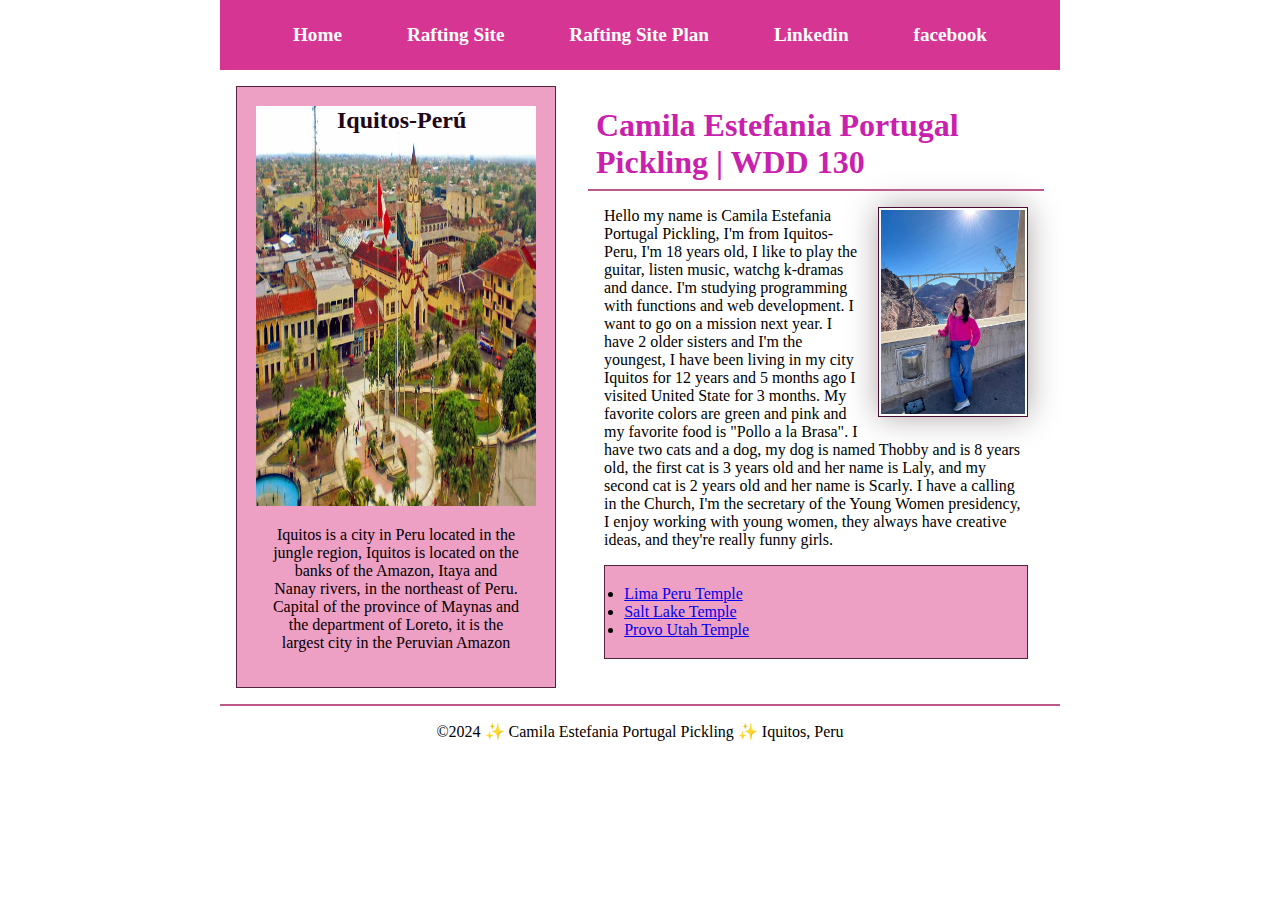
<file: index.html>
<!DOCTYPE html> 
<html lang="en-US">
    <head>
        <link rel="stylesheet" href="styles/styles.css">
        <meta charset="utf-8">
        <meta name="viewport" content="width=device-width,initial-scale=1.0">
        <title>Camila Estefania Portugal Pickling | WDD 130</title>
        <meta name="description" content="Camila Portugal BYU Idaho | WDD130 Course Home Page">
        <meta name="author" content="Camila Estefania Portugal Pickling ">
    </head>
    <body>
        <header>
            <nav>
                <a href="#">Home</a>
                <a href="wwr/">Rafting Site</a>
                <a href="wwr/site-plan-rafting.html">Rafting Site Plan</a>
                <a href="https://linkedin.com">Linkedin</a>
                <a href="https://facebook.com">facebook</a>
            </nav>
        </header>
        <div class="grid">
            <main>
                <h1>Camila Estefania Portugal Pickling | WDD 130</h1>
                <img src="images/profile.jpeg" alt="A girl wearing a pink blouse, blue pants, and a brown bag, with dark hair, is in a landscape resembling a desert with a bridge" width="200">
                <p>Hello my name is Camila Estefania Portugal Pickling, I'm from Iquitos-Peru, I'm 18 years old, I like to play 
                    the guitar, listen music, watchg k-dramas and dance. I'm studying programming with functions and web 
                    development. I want to go on a mission next year. I have 2 older sisters and I'm the youngest, I have been 
                    living in my city Iquitos for 12 years and 5 months ago I visited United State for 3 months. My favorite colors 
                    are green and pink and my favorite food is "Pollo a la Brasa". I have two cats and a dog, my dog is named Thobby 
                    and is 8 years old, the first cat is 3 years old and her name is Laly, and my second cat is 2 years old and her 
                    name is Scarly. I have a calling in the Church, I'm the secretary of the Young Women presidency, I enjoy 
                    working with young women, they always have creative ideas, and they're really funny girls.
                </p>
                <ul class="box">
                    <li><a href="https://www.churchofjesuschrist.org/temples/details/lima-peru-temple" target="_blank">Lima Peru Temple</a></li>
                    <li><a href="https://www.churchofjesuschrist.org/temples/details/salt-lake-temple" target="_blank">Salt Lake Temple</a></li>
                    <li><a href="https://www.churchofjesuschrist.org/temples/details/provo-utah-temple" target="_blank">Provo Utah Temple</a></li>
                </ul>
            </main>
            <aside class="box">
                <h2>Iquitos-Perú</h2>
                <img src="images/ciudad-de-iquitos.jpg" alt="Iquitos landscape">
                <p>Iquitos is a city in Peru located in the jungle region, Iquitos is located on the banks of the Amazon, Itaya and Nanay rivers, in the northeast of Peru. Capital of the province of Maynas and the department of Loreto, it is the largest city in the Peruvian Amazon</p>
            </aside>
        </div>
        <footer>
            <p>©2024 ✨ Camila Estefania Portugal Pickling ✨ Iquitos, Peru</p>
        </footer>
    </body>
    <!--12-05-2024 -->

</html>
</file>
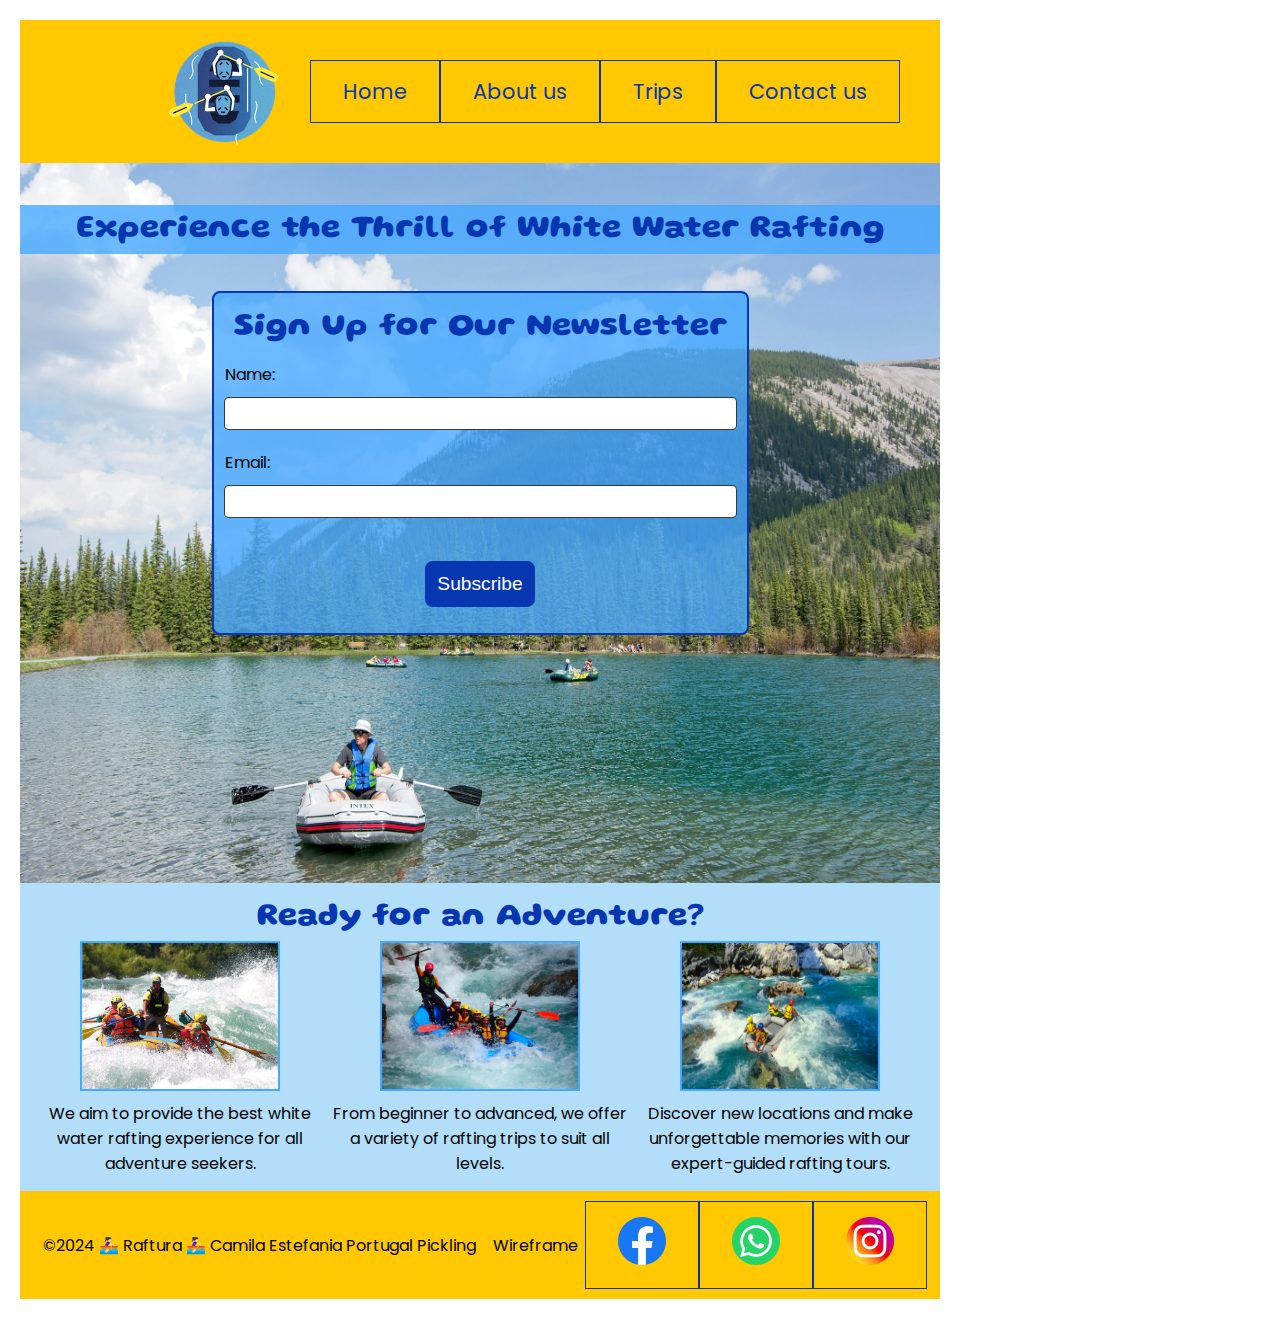
<file: wwr/index.html>
<!DOCTYPE html>
<html lang="en-US">
    <head>
        <link rel="stylesheet" href="styles/rafting.css">
        <meta charset="utf-8">
        <meta name="viewport" content="width=device-width,initial-scale=1.0">
        <title>Home Page | Raftura Home Page</title>
        <meta name="description" content="Explore thrilling rafting adventures with Raftura. From tranquil rivers to challenging rapids, our expert guides ensure a memorable experience in breathtaking natural settings. Join us for your next adrenaline-filled adventure!">
        <meta name="author" content="Camila Portugal Pickling">
    </head>
    <body>
        <header>
            <img src="images/logo.png" alt="Rafting Site Logo">
            <nav>
                <a href="index.html">Home</a>
                <a href="about.html">About us </a>
                <a href="trips.html">Trips </a>
                <a href="contact.html">Contact us </a>
            </nav>
        </header>

        <main>
            <div class="home-page">
                <h1 id="h1-heading">Experience the Thrill of White Water Rafting</h1>
                <img src="images/rafting1.jpg" alt="people rafting on a river">

                <section class="sign-up">
                    <h2>Sign Up for Our Newsletter</h2>
                    <form action="trips.html" method="get">
                        <label for="name">Name:</label>
                        <input type="text" id="name" name="name">

                        <label for="email">Email:</label>
                        <input type="email" id="email" name="email">

                        <button type="submit">Subscribe</button>
                    </form>
                </section>
            </div>

            <section class="content-grid">
                <h2>Ready for an Adventure?</h2>
                <div class="content-item">
                    <img src="images/home1.jpg" alt="people rafting">
                    <p>We aim to provide the best white water rafting experience for all adventure seekers.</p>
                </div>

                <div class="content-item">
                    <img src="images/home2.jpg" alt="people rafting">
                    <p>From beginner to advanced, we offer a variety of rafting trips to suit all levels.</p>
                </div>

                <div class="content-item">
                    <img src="images/home.jpg" alt="people rafting">
                    <p>Discover new locations and make unforgettable memories with our expert-guided rafting tours.</p>
                </div>
            </section>
        </main>

        <footer>
            <p>©2024 🚣🏻‍♀️ Raftura 🚣🏻‍♀️ Camila Estefania Portugal Pickling</p>
            <a href="https://app.moqups.com/n4K7yPxG0sNCEzrkI3CL5785EcqZFpj7/view/page/aa98fb5be">Wireframe</a>
            <nav class="sociallinks">
                <a href="https://facebook.com">
                    <img src="images/facebook.png" alt="Facebook Logo">
                </a>
                <a href="https://WhatsApp.com">
                    <img src="images/whatsapp.png" alt="WhatsApp Logo">
                </a>
                <a href="https://instagram.com">
                    <img src="images/instagram.png" alt="Instagram Logo">
                </a>
            </nav>
        </footer>
    </body>
</html>
</file>
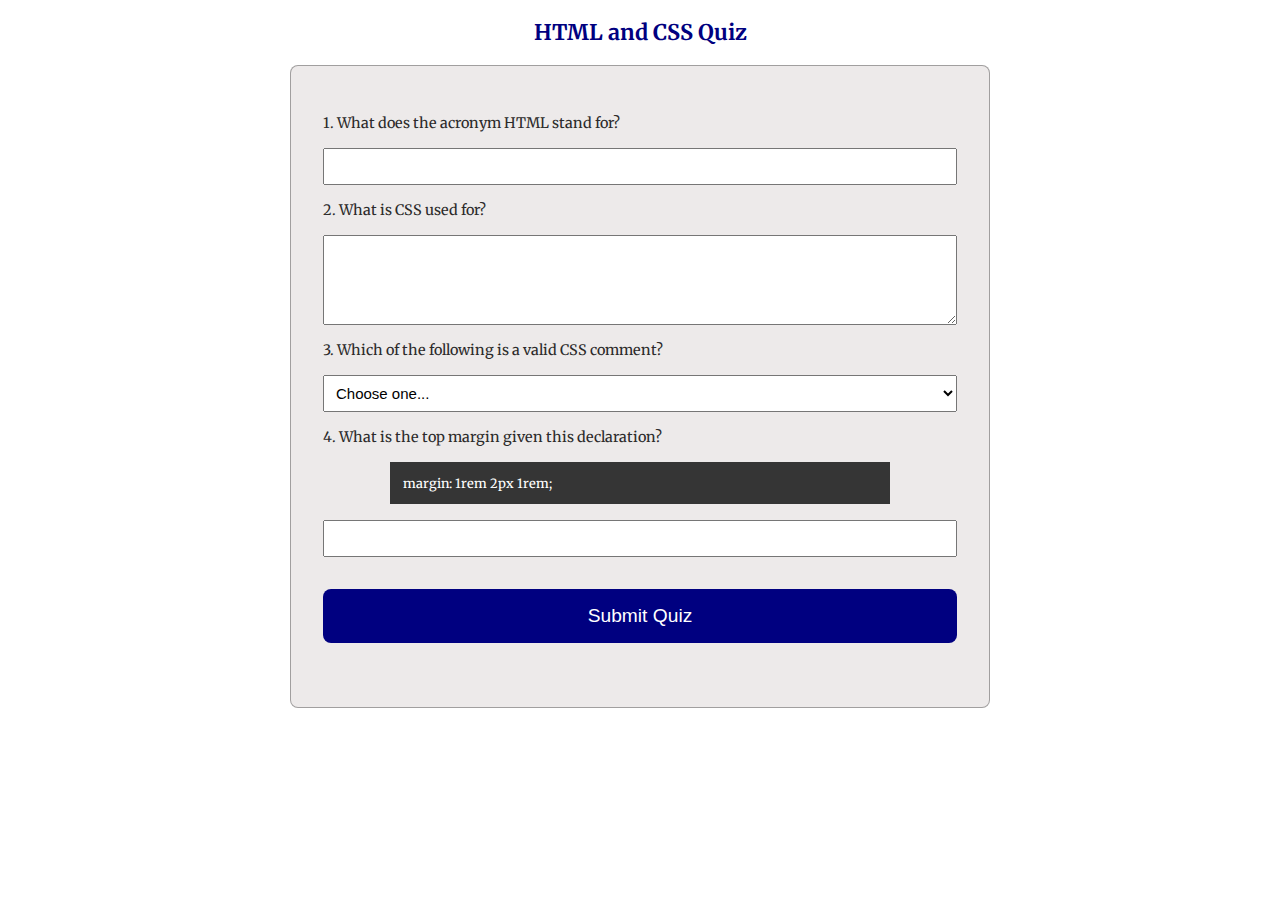
<file: quiz.html>
<!DOCTYPE html>
<html lang="en-US">
    <head>
        <link rel="stylesheet" href="styles/quiz.css">
        <meta charset="utf-8">
        <meta name="viewport" content="width=device-width,initial-scale=1.0">
        <title>Camila Estefania Portugal Pickling | WDD 130 - Quiz</title>
        <meta name="description" content="Camila Portugal BYU Idaho | WDD130 Quiz - Test your HTML and CSS knowledge.">
        <meta name="author" content="Camila Estefania Portugal Pickling ">
    </head>
    <body>
        <h1>HTML and CSS Quiz</h1>
        <form>
            <label for="q1">1.  What does the acronym HTML stand for?</label>
            <input type="text" id="q1" name="q1">
            
            <label for="q2">2. What is CSS used for?</label>
            <textarea id="q2" name="q2" rows="4"></textarea>

            <label for="q3">3. Which of the following is a valid CSS comment?</label>
            <select id="q3" name="q3">
                <option value="" selected disabled>Choose one...</option>
                <option value="//This is a comment//">//This is a comment//</option>
                <option value="/* This is a comment */">/* This is a comment */</option>
                <option value="#This is a comment#">#This is a comment#</option>
            </select>

            <label for="q4">4. What is the top margin given this declaration?</label>
            <p>margin: 1rem 2px 1rem; </p>
            <input type="number" id="q4" name="q4">

            <button type="submit">Submit Quiz</button>
        </form>
        
    </body>
</html>
</file>
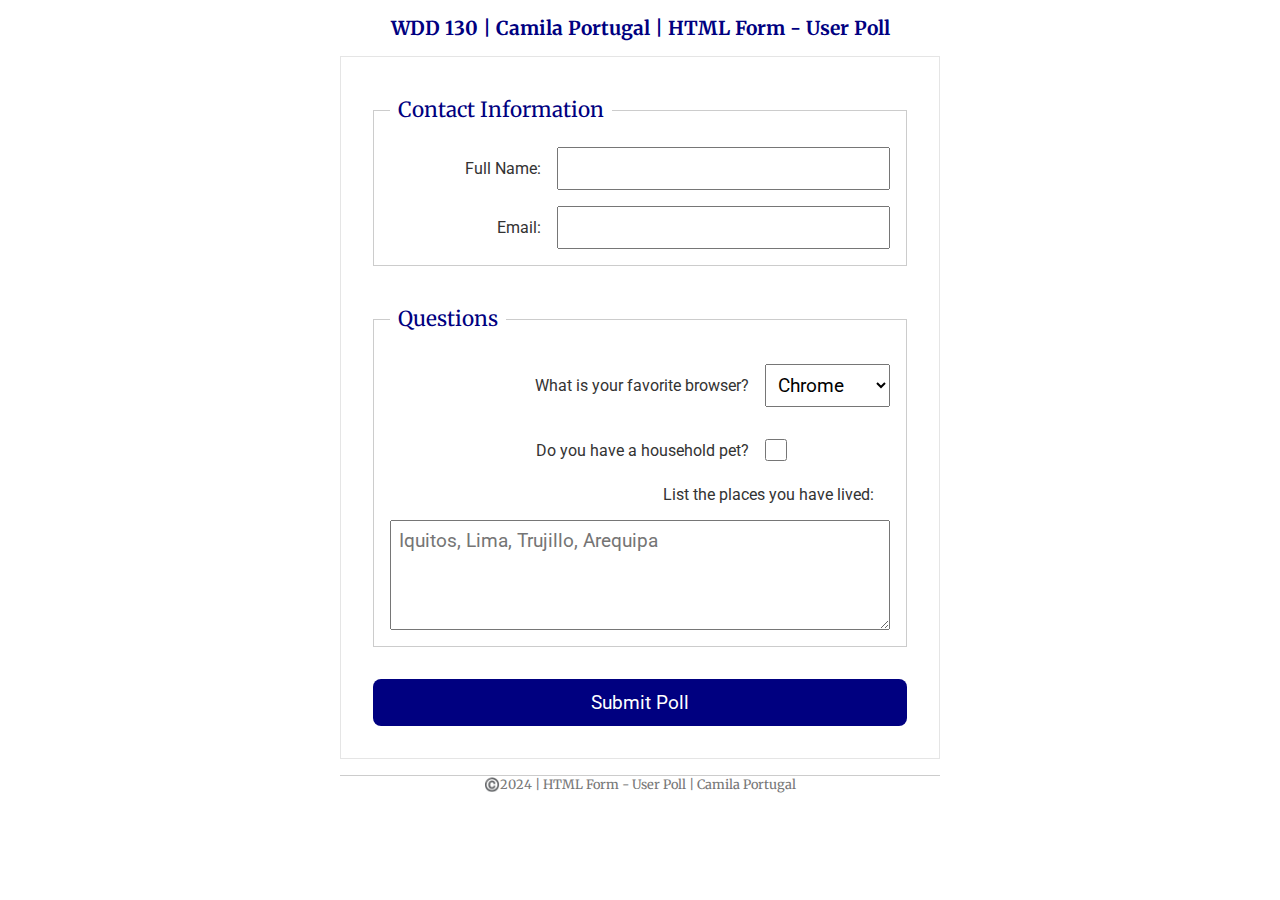
<file: week05/poll-form.html>
<!DOCTYPE html>
<html lang="en-US">
    <head>
        <link rel="stylesheet" href="styles/poll-form.css">
        <meta charset="utf-8">
        <meta name="viewport" content="width=device-width, initial-scale=1">
        <title>WDD 130 | HTML Form - User Poll</title>
    </head>
    <body>
        <header>
            <h1>WDD 130 | Camila Portugal | HTML Form - User Poll</h1>
        </header>
        <main>
            <form>
                <fieldset>
                    <legend>Contact Information</legend> 
                    <div class="form-item column2">
                        <label for="fullname">Full Name: </label>
                        <input type="text" id="fullname" name="fullname">
                    </div>
                    <div class="form-item column2">
                        <label for="useremail">Email: </label>
                        <input type="email" id="useremail" name="useremail">
                    </div>
                </fieldset>
                <fieldset>
                    <legend>Questions</legend>
                    <div class="form-item column1">
                        <label for="browser">What is your favorite browser?</label>
                        <select id="browser" name="browser">
                            <option value="chrome">Chrome</option>
                            <option value="firefox">Firefox</option>
                            <option value="Edge">Edge</option>
                            <option value="other">Other</option>
                        </select>
                    </div>
                    <div class="form-item column1">
                        <label for="pet">Do you have a household pet?</label>
                        <input type="checkbox" id="pet" name="pet">
                    </div>
                    <label for="feedback">List the places you have lived:</label>
                    <textarea id="feedback" name="feedback" rows="4" placeholder="Iquitos, Lima, Trujillo, Arequipa"></textarea>
                    
                </fieldset>
                <button type="submit">Submit Poll</button>
            </form>
        </main>
        <footer>
            <p>©️2024 | HTML Form - User Poll | Camila Portugal</p>
        </footer>
    </body>
</html>
</file>
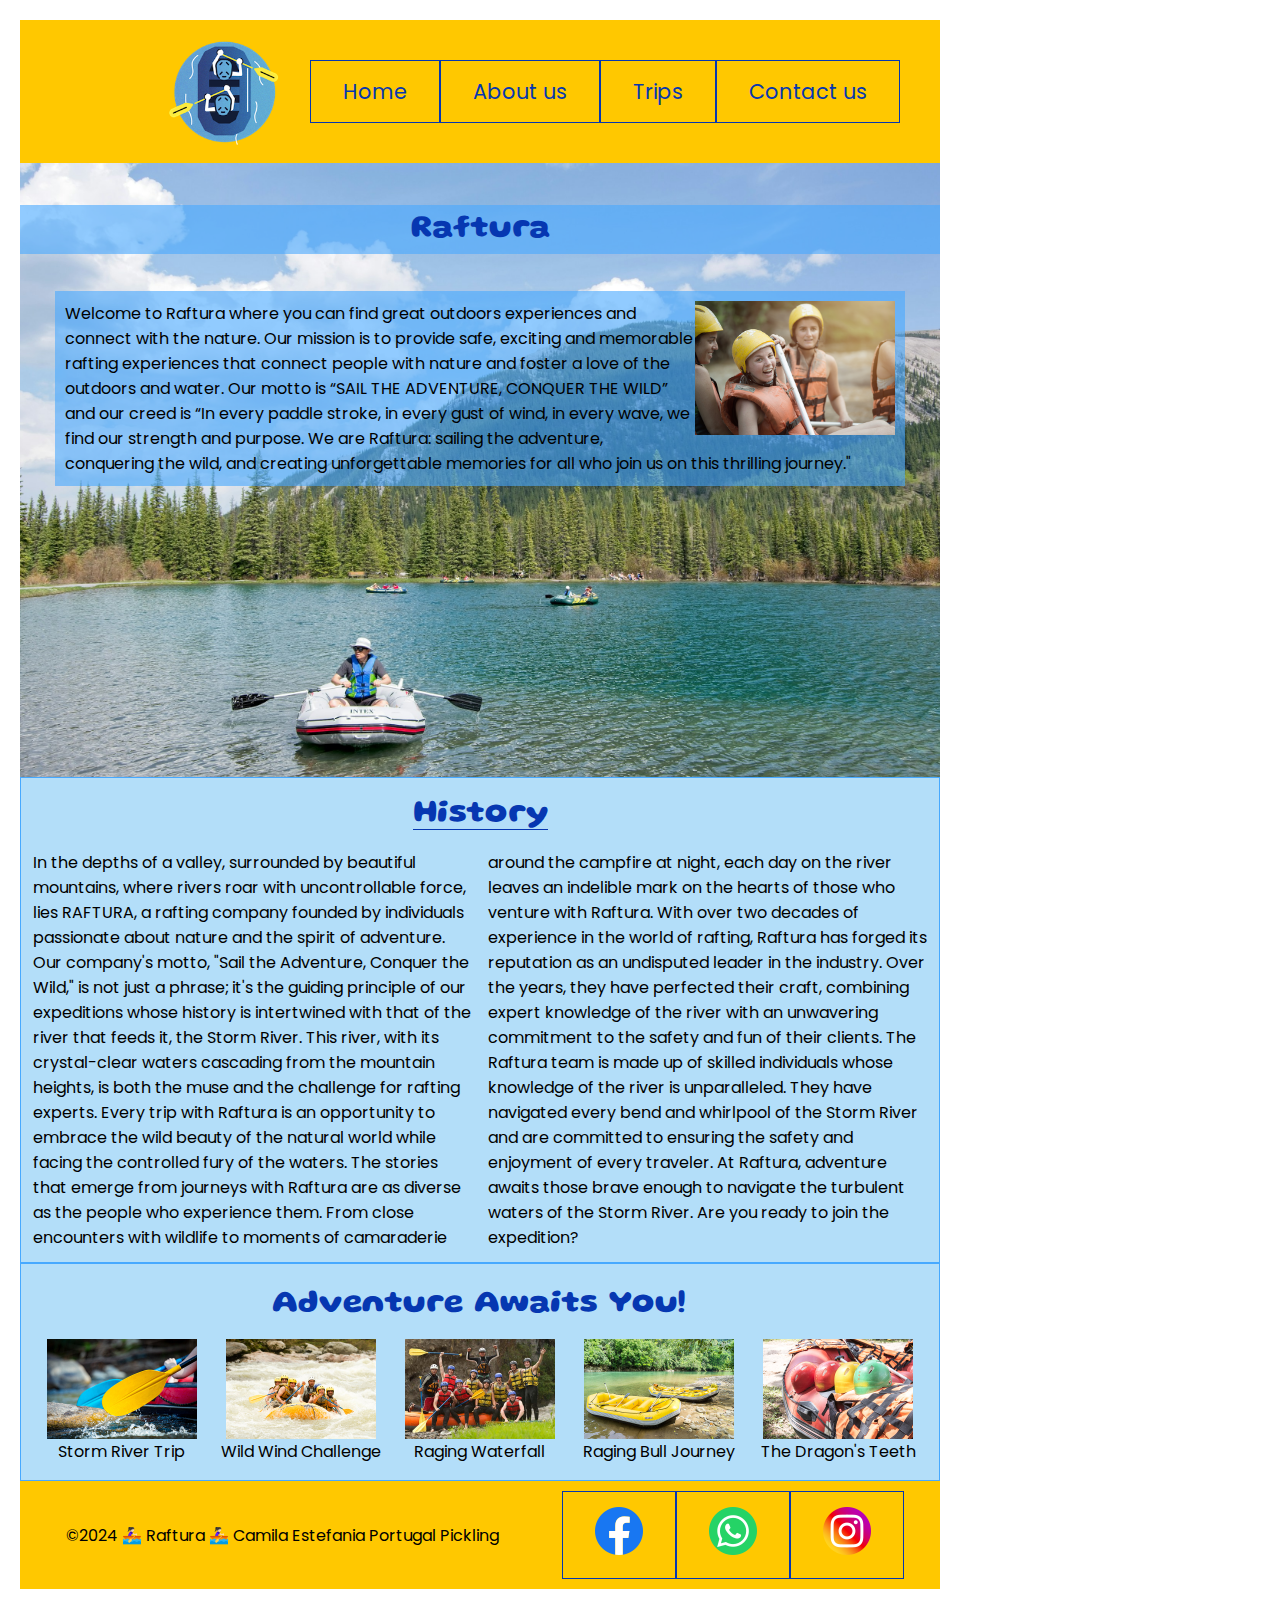
<file: wwr/about.html>
<!DOCTYPE html>
<html lang="en-US">
    <head>
        <link rel="stylesheet" href="styles/rafting.css">
        <meta charset="utf-8">
        <meta name="viewport" content="width=device-width,initial-scale=1.0">
        <title>Rafting Site | Raftura About Us</title>
        <meta name="description" content="Explore the exhilarating world of rafting with Raftura! Immerse yourself in safe, thrilling, and unforgettable adventures amidst nature's splendor. Join us as we navigate the untamed waters, forging unforgettable memories and connecting with the wild beauty of our planet.">
        <meta name="author" content="Camila Portugal Pickling">
    </head>
    <body>
        <header>
            <img src="images/logo.png" alt="Rafting Site Logo">
            <nav>
                <a href="index.html">Home</a>
                <a href="about.html">About us </a>
                <a href="trips.html">Trips </a>
                <a href="contact.html">Contact us </a>
            </nav>
        </header>
        <main>
            <div class="hero">
                <img src="images/rafting1.jpg" alt="People rafting on a river">
                <h1>Raftura</h1>
                <div>
                    <img src="images/rafting.png" alt="Girls smilling rafting">
                    <p>
                        Welcome to Raftura where you can find great outdoors experiences and connect with the nature. 
                        Our mission is to provide safe, exciting and memorable rafting experiences that connect people with nature 
                        and foster a love of the outdoors and water. Our motto is “SAIL THE ADVENTURE, CONQUER THE WILD” and our 
                        creed is “In every paddle stroke, in every gust of wind, in every wave, we find our strength and purpose. 
                        We are Raftura: sailing the adventure, conquering the wild, and creating unforgettable memories for all 
                        who join us on this thrilling journey."
                    </p>
                </div>
            </div>
            <section class="history-section">
                <h2>History</h2>
                <p>In the depths of a valley, surrounded by beautiful mountains, where rivers roar with uncontrollable force, 
                    lies RAFTURA, a rafting company founded by individuals passionate about nature and the spirit of adventure. 
                    Our company's motto, "Sail the Adventure, Conquer the Wild," is not just a phrase; it's the guiding principle of 
                    our expeditions whose history is intertwined with that of the river that feeds it, the Storm River. This river, 
                    with its crystal-clear waters cascading from the mountain heights, is both the muse and the challenge for rafting 
                    experts. Every trip with Raftura is an opportunity to embrace the wild beauty of the natural world while facing 
                    the controlled fury of the waters.
                    The stories that emerge from journeys with Raftura are as diverse as the people who experience them. From close 
                    encounters with wildlife to moments of camaraderie around the campfire at night, each day on the river leaves an 
                    indelible mark on the hearts of those who venture with Raftura. With over two decades of experience in the world 
                    of rafting, Raftura has forged its reputation as an undisputed leader in the industry. Over the years, they have 
                    perfected their craft, combining expert knowledge of the river with an unwavering commitment to the safety and 
                    fun of their clients.
                    The Raftura team is made up of skilled individuals whose knowledge of the river is unparalleled. They have 
                    navigated every bend and whirlpool of the Storm River and are committed to ensuring the safety and enjoyment of 
                    every traveler. At Raftura, adventure awaits those brave enough to navigate the turbulent waters of the Storm River. 
                    Are you ready to join the expedition?
                </p>
            </section>
            <section class="adventures-section">
                <h2>Adventure Awaits You!</h2>
                <figure>
                    <img src="images/image1.jpg" alt="Rafting Paddles">
                    <figcaption>Storm River Trip</figcaption>
                </figure> 
                <figure> 
                    <img src="images/image2.jpg" alt="A boat with people rafting">
                    <figcaption>Wild Wind Challenge</figcaption>
                </figure>
                <figure> 
                    <img src="images/image3.jpg" alt="People wearing life jackets holding rafting paddles with hands raised">
                    <figcaption>Raging Waterfall</figcaption>
                </figure>
                <figure>
                    <img src="images/image4.jpg" alt="Yellow Rafting Boats">
                    <figcaption>Raging Bull Journey</figcaption>
                </figure>
                <figure>
                    <img src="images/image5.jpg" alt="A rafting boat with helmets and life jackets">
                    <figcaption>The Dragon's Teeth</figcaption>
                </figure>
            </section>
        </main>
        <footer>
            <p>©2024 🚣🏻‍♀️ Raftura 🚣🏻‍♀️ Camila Estefania Portugal Pickling</p>
            <nav class="sociallinks">
                <a href="https://facebook.com">
                    <img src="images/facebook.png" alt="Facebook">
                </a>
                <a href="https://WhatsApp.com">
                    <img src="images/whatsapp.png" alt="WhatsApp">
                </a>
                <a href="https://instagram.com">
                    <img src="images/instagram.png" alt="Instagram">
                </a>
            </nav>
        </footer>
    </body>
</html>
</file>
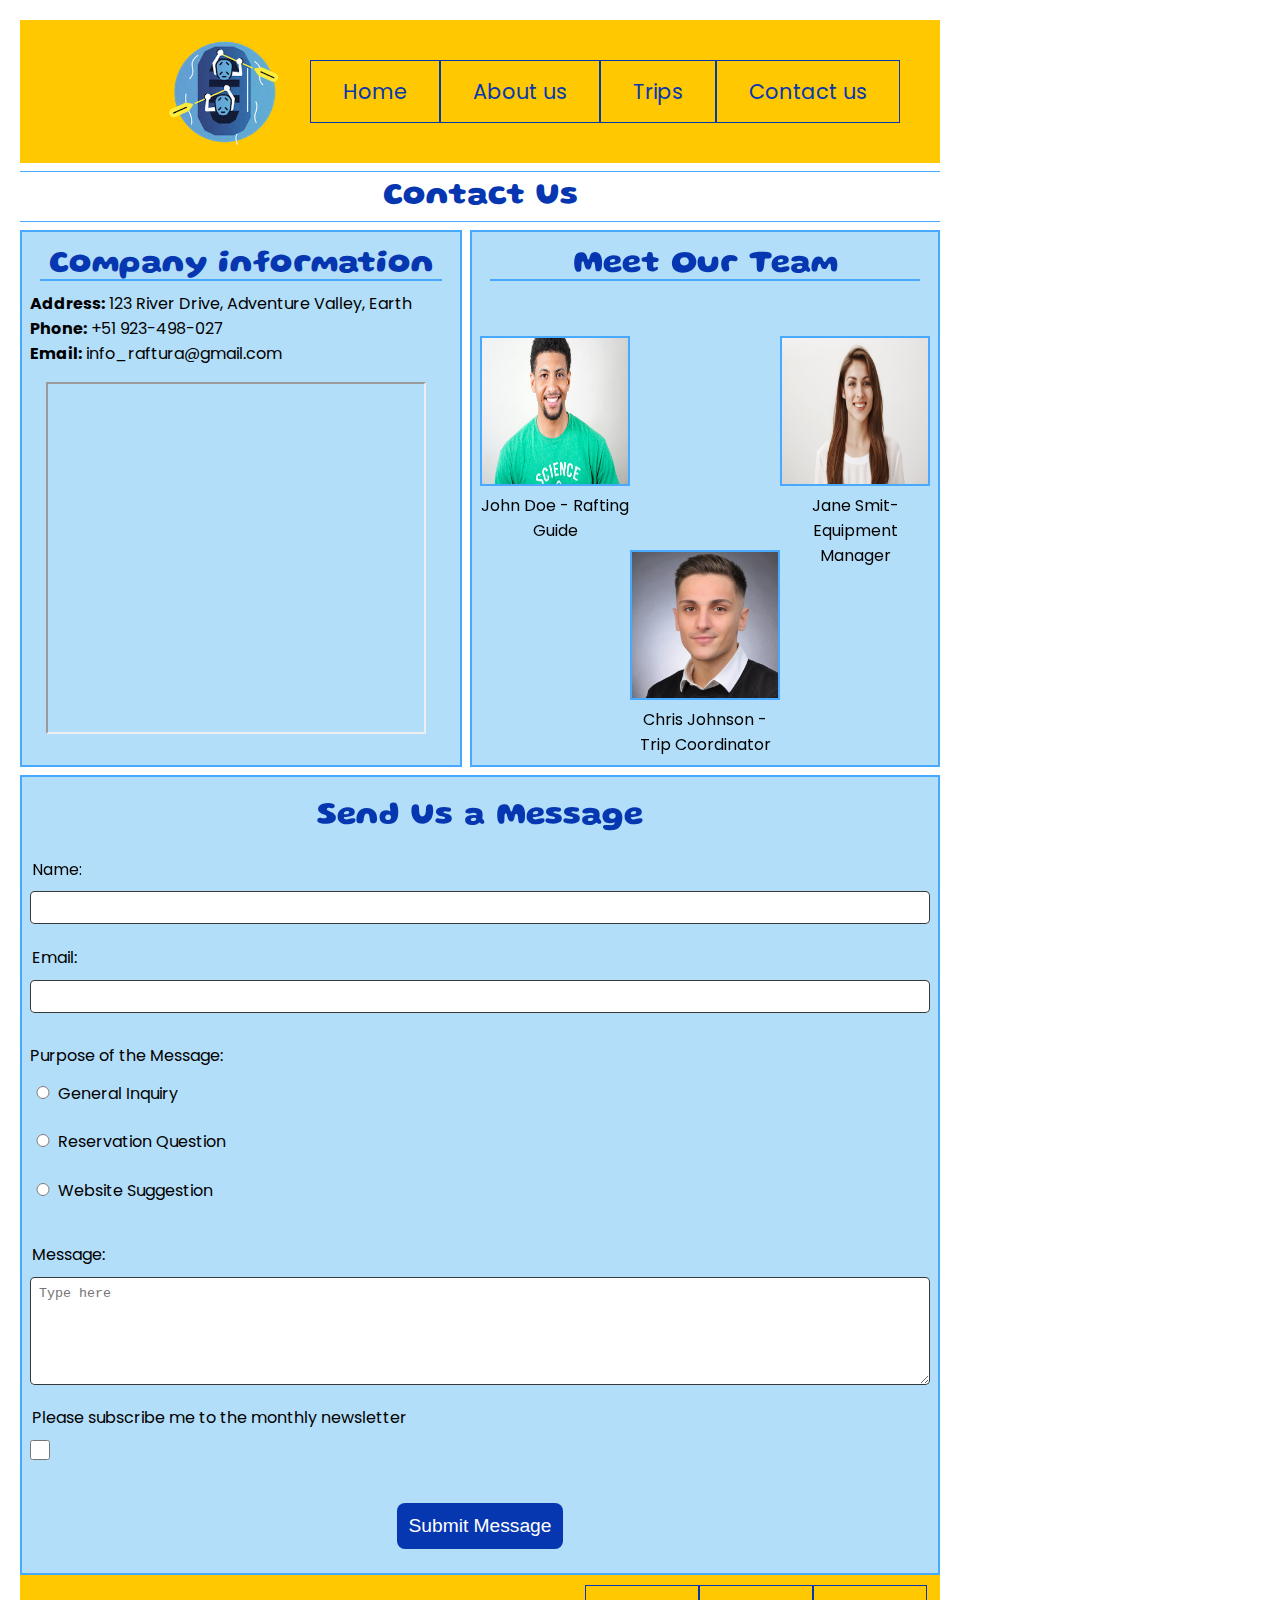
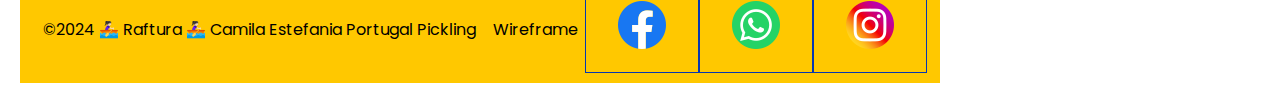
<file: wwr/contact.html>
<!DOCTYPE html>
<html lang="en-US">
    <head>
        <link rel="stylesheet" href="styles/rafting.css">
        <meta charset="utf-8">
        <meta name="viewport" content="width=device-width,initial-scale=1.0">
        <title>Contact Us | Raftura Contact</title>
        <meta name="description" content="Get in touch with Raftura! Reach out to us for inquiries, reservations, or any suggestions. We're here to assist you in planning your next adventure.">
        <meta name="author" content="Camila Portugal Pickling">
    </head>
    <body>
        <header>
            <img src="images/logo.png" alt="Rafting Site Logo">
            <nav>
                <a href="index.html">Home</a>
                <a href="about.html">About us </a>
                <a href="trips.html">Trips </a>
                <a href="contact.html">Contact us </a>
            </nav>
        </header>
        <main>
            <h1 id="contact-heading">Contact Us</h1>

            <div class="info-and-profile">
               <section class="company-info">
                    <h2>Company information</h2>
                    <p><strong>Address:</strong> 123 River Drive, Adventure Valley, Earth</p>
                    <p><strong>Phone:</strong> +51 923-498-027</p>
                    <p><strong>Email:</strong> info_raftura@gmail.com</p>
                    <iframe src="https://www.google.com/maps/embed?pb=!1m14!1m12!1m3!1d31850.076367773938!2d-73.26473!3d-3.75357005!2m3!1f0!2f0!3f0!3m2!1i1024!2i768!4f13.1!5e0!3m2!1ses-419!2spe!4v1716714207670!5m2!1ses-419!2spe" width="600" height="450" allowfullscreen="" loading="lazy" referrerpolicy="no-referrer-when-downgrade"></iframe>
                </section>
    
                <section class="employee-profile">
                    <h2>Meet Our Team</h2>
                    <figure>
                        <img src="images/1-employee.jpg" alt="A boy wearing a green shirt with dark hair">
                        <figcaption>John Doe - Rafting Guide</figcaption>
                    </figure> 
                    <figure> 
                        <img src="images/2-employee.jpg" alt="A boy wearing a black shirt with brown hair">
                        <figcaption>Chris Johnson - Trip Coordinator</figcaption>
                    </figure>
                    <figure> 
                        <img src="images/3-employee.jpg" alt="A girl wearing a white blouse with reddish hair">
                        <figcaption>Jane Smit- Equipment Manager</figcaption>
                    </figure>
                </section>
            </div>

            <section class="contact-form">
                <h2>Send Us a Message</h2>

                <form>
                    <label for="name">Name:</label>
                    <input type="text" id="name" name="name">

                    <label for="email">Email:</label>
                    <input type="email" id="email" name="email">

                    <div class="radio-group">
                        <p>Purpose of the Message:</p>
                        <label for="general">
                            <input type="radio" id="general" name="purpose" value="General Inquiry">
                            General Inquiry
                        </label>
                        <label for="reservation">
                            <input type="radio" id="reservation" name="purpose" value="Reservation Question">
                            Reservation Question
                        </label>
                        <label for="suggestion">
                            <input type="radio" id="suggestion" name="purpose" value="Website Suggestion">
                            Website Suggestion
                        </label>
                    </div>
                
                    <label for="message">Message:</label>
                    <textarea id="message" name="message" rows="6" placeholder="Type here"></textarea>
    
                    <label for="subscribe">Please subscribe me to the monthly newsletter</label>
                    <input type="checkbox" id="subscribe" name="subscribe">
                    
                    <button type="submit">Submit Message</button>
                </form>
            </section>
        </main>
        <footer>
            <p>©2024 🚣🏻‍♀️ Raftura 🚣🏻‍♀️ Camila Estefania Portugal Pickling</p>
            <a href="https://app.moqups.com/n4K7yPxG0sNCEzrkI3CL5785EcqZFpj7/view/page/ad64222d5">Wireframe</a>
            <nav class="sociallinks">
                <a href="https://facebook.com">
                    <img src="images/facebook.png" alt="Facebook Logo">
                </a>
                <a href="https://WhatsApp.com">
                    <img src="images/whatsapp.png" alt="WhatsApp Logo">
                </a>
                <a href="https://instagram.com">
                    <img src="images/instagram.png" alt="Instagram Logo">
                </a>
            </nav>
        </footer>
    </body>
</html>
</file>
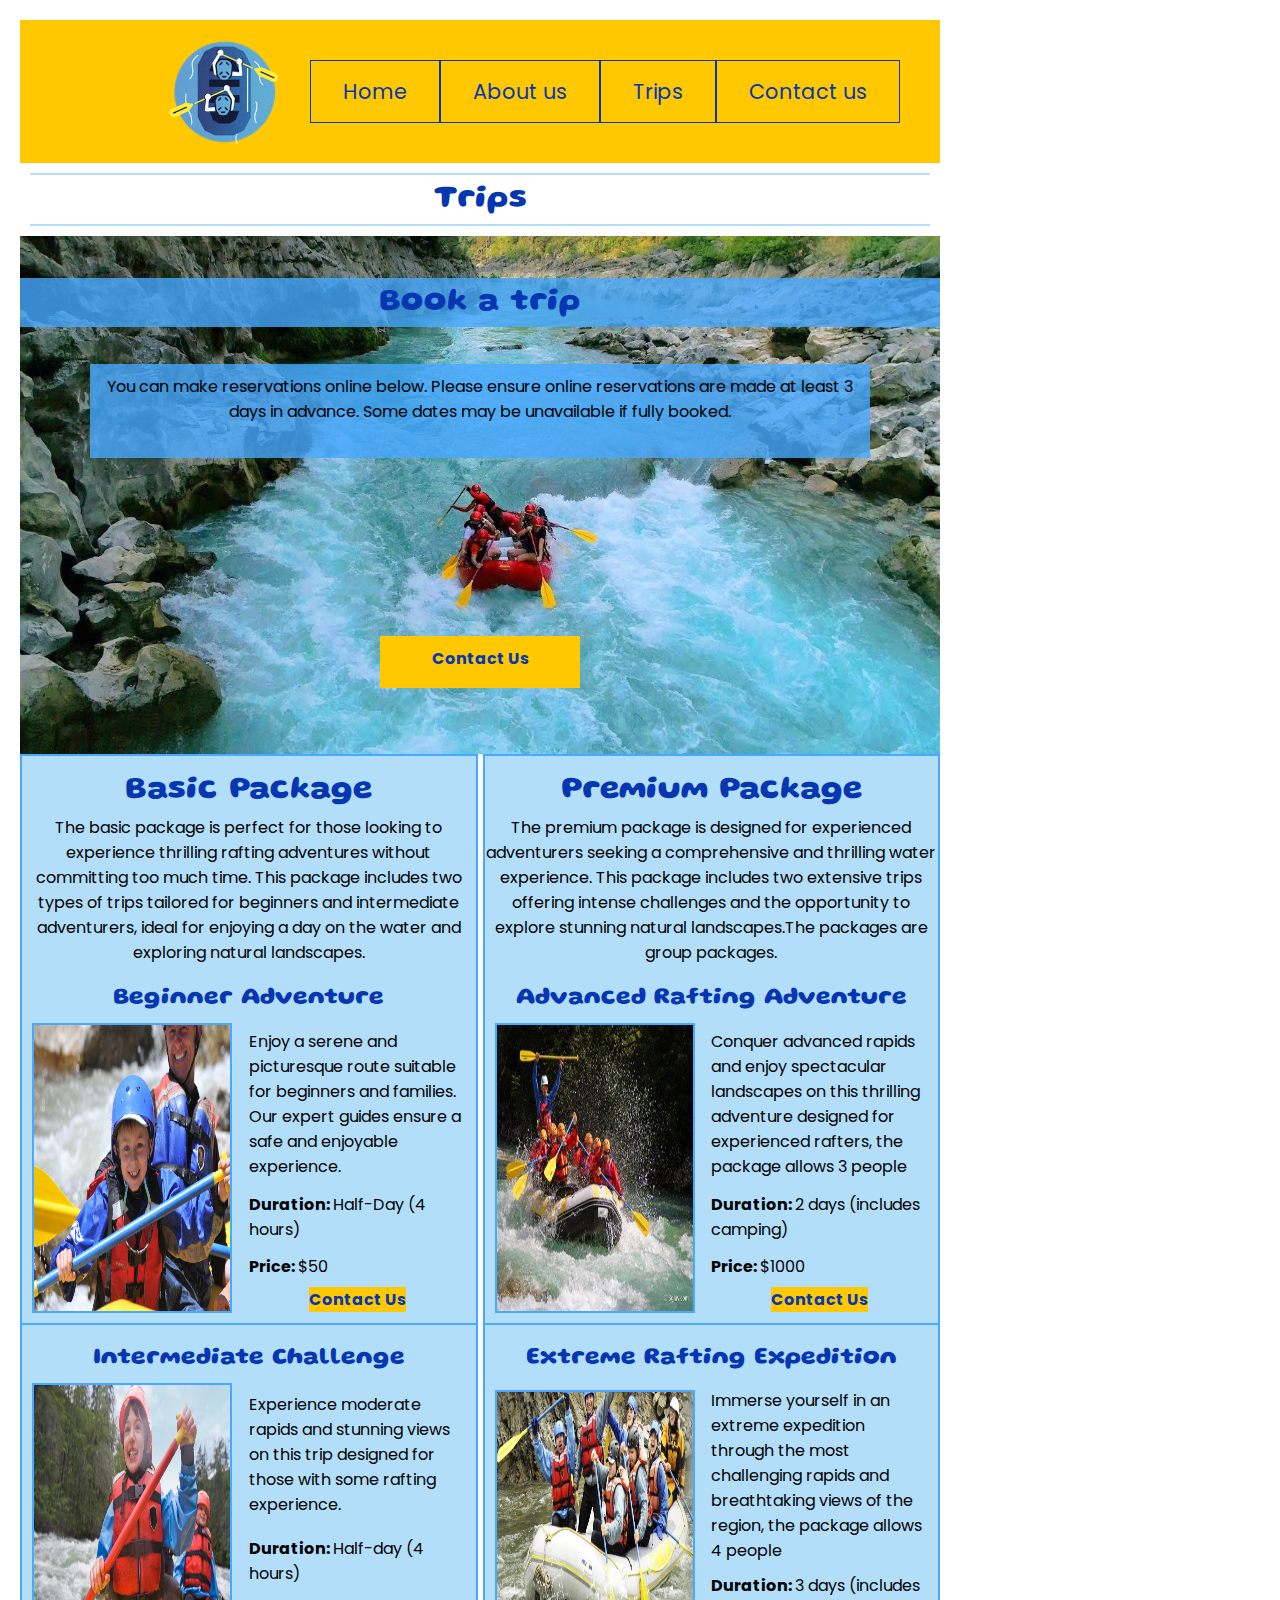
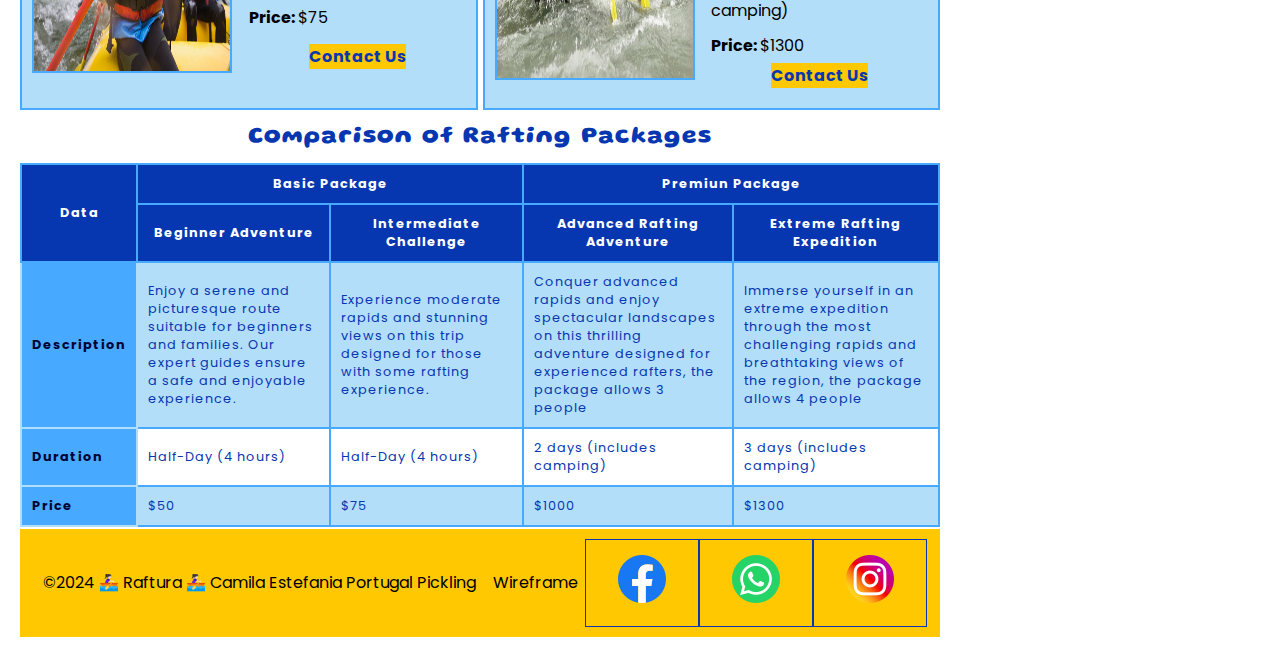
<file: wwr/trips.html>
<!DOCTYPE html>
<html lang="en-US">
    <head>
        <link rel="stylesheet" href="styles/rafting.css">
        <meta charset="utf-8">
        <meta name="viewport" content="width=device-width,initial-scale=1.0">
        <title>Trips | Raftura Trips</title>
        <meta name="description" content="Discover exciting rafting adventures with Raftura. We offer trips for all levels, guided by experts and surrounded by stunning natural landscapes. Book your next adventure with us!">
        <meta name="author" content="Camila Portugal Pickling">
    </head>
    <body>
        <header>
            <img src="images/logo.png" alt="Rafting Site Logo">
            <nav>
                <a href="index.html">Home</a>
                <a href="about.html">About us </a>
                <a href="trips.html">Trips </a>
                <a href="contact.html">Contact us </a>
            </nav>
        </header>

        <main>
            <h1 id="head">Trips</h1>
            <div class="book-a-trip">
                <img src="images/trips.jpg" alt="people rafting">
                <article id="book">
                    <h2>Book a trip</h2>
                    <p>You can make reservations online below. Please ensure online 
                        reservations are made at least 3 days in advance. Some dates may be unavailable if fully booked.
                    </p>
                    <a href="contact.html">Contact Us</a>
                </article>
            </div>


            <div class="packages">
                <section class="basic-package">
                    <h2>Basic Package</h2>
                    <p>The basic package is perfect for those looking to experience thrilling rafting adventures without 
                        committing too much time. This package includes two types of trips tailored for beginners and 
                        intermediate adventurers, ideal for enjoying a day on the water and exploring natural landscapes.
                    </p>
                    <article class="description">
                        <h3>Beginner Adventure</h3>
                        <img src="images/trips1.jpg" alt="A little boy holding a rafting paddle">
                        <p>Enjoy a serene and picturesque route suitable for beginners and families. Our expert guides ensure a safe and enjoyable experience.</p>
                        <p><strong>Duration: </strong>Half-Day (4 hours)</p>
                        <p><strong>Price: </strong>$50</p>
                        <a href="contact.html">Contact Us</a>
                    </article>
                    <article class="description">
                        <h3>Intermediate Challenge</h3>
                        <img src="images/trips2.jpg" alt="A teenage boy rafting">
                        <p>Experience moderate rapids and stunning views on this trip designed for those with some rafting experience.</p>
                        <p><strong>Duration: </strong> Half-day (4 hours)</p>
                        <p><strong>Price: </strong>$75</p>
                        <a href="contact.html">Contact Us</a>
                    </article>
                </section>

                <section class="premiun-package">
                    <h2>Premium Package</h2>
                    <p>The premium package is designed for experienced adventurers seeking a comprehensive and thrilling water experience. 
                        This package includes two extensive trips offering intense challenges and the opportunity to explore stunning 
                        natural landscapes.The packages are group packages.
                    </p> 
                    <article class="description">
                        <h3>Advanced Rafting Adventure</h3>
                        <img src="images/trips3.jpg" alt="A group of people doing advanced-level rafting">
                        <p>Conquer advanced rapids and enjoy spectacular landscapes on this thrilling adventure designed for experienced rafters, the package allows 3 people</p>
                        <p><strong>Duration: </strong>2 days (includes camping)</p> 
                        <p><strong>Price: </strong>$1000</p>
                        <a href="contact.html">Contact Us</a>
                    </article> 
                    <article class="description">
                        <h3>Extreme Rafting Expedition</h3>
                        <img src="images/trips4.jpg" alt="A group of people doing extreme-level rafting">
                        <p>Immerse yourself in an extreme expedition through the most challenging rapids and breathtaking views of the region, the package allows 4 people</p>
                        <p><strong>Duration: </strong>3 days (includes camping)</p>
                        <p><strong>Price: </strong>$1300</p>
                        <a href="contact.html">Contact Us</a>
                    </article>
                </section>
            </div>


            <table>
                <caption>
                    Comparison of Rafting Packages
                </caption>
                <thead>
                    <tr>
                        <th scope="col" rowspan="2">Data</th>
                        <th scope="col" colspan="2">Basic Package</th>
                        <th scope="col" colspan="2">Premiun Package</th>
                    </tr>
                    <tr>
                        <th scope="col">Beginner Adventure</th>
                        <th scope="col">Intermediate Challenge</th>
                        <th scope="col">Advanced Rafting Adventure</th>
                        <th scope="col">Extreme Rafting Expedition</th>
                    </tr>
                </thead>
                <tbody>
                    <tr>
                        <th scope="row">Description</th>
                        <td>Enjoy a serene and picturesque route suitable for beginners and families. Our expert guides ensure a safe and enjoyable experience.</td> 
                        <td>Experience moderate rapids and stunning views on this trip designed for those with some rafting experience.</td>
                        <td>Conquer advanced rapids and enjoy spectacular landscapes on this thrilling adventure designed for experienced rafters, the package allows 3 people</td>
                        <td>Immerse yourself in an extreme expedition through the most challenging rapids and breathtaking views of the region, the package allows 4 people</td>
                    </tr>
                    <tr>
                        <th scope="row">Duration</th>
                        <td>Half-Day (4 hours)</td>
                        <td>Half-Day (4 hours)</td>
                        <td>2 days (includes camping)</td>
                        <td>3 days (includes camping)</td>
                    </tr>
                    <tr>
                        <th scope="row">Price</th>
                        <td>$50</td>
                        <td>$75</td>
                        <td>$1000</td>
                        <td>$1300</td>
                    </tr>
                </tbody>  
            </table>
            
        </main>

        <footer>
            <p>©2024 🚣🏻‍♀️ Raftura 🚣🏻‍♀️ Camila Estefania Portugal Pickling</p>
            <a href="https://app.moqups.com/n4K7yPxG0sNCEzrkI3CL5785EcqZFpj7/view/page/a50d3ec9d">Wireframe</a>
            <nav class="sociallinks">
                <a href="https://facebook.com">
                    <img src="images/facebook.png" alt="Facebook Logo">
                </a>
                <a href="https://WhatsApp.com">
                    <img src="images/whatsapp.png" alt="WhatsApp Logo">
                </a>
                <a href="https://instagram.com">
                    <img src="images/instagram.png" alt="Instagram Logo">
                </a>
            </nav>
        </footer>
    </body>
</html>
</file>
<file: styles/styles.css>
* {
    margin: 0;
    padding: 0;
    box-sizing: border-box;
}

nav {
    background-color: rgb(214, 53, 147);
    padding: 1rem;
    display: flex;
    justify-content: space-evenly;
    align-items: center;
}

nav a {
    color: white;
    display: block;
    padding: 0.5rem;
    text-decoration: none;
    font-size: 1.2rem;
    font-weight: 700;
}

h1 {
    color: rgb(201, 33, 173);
    padding: 0.5rem;
    border-bottom: 2px solid rgba(161, 19, 90, 0.705);
}    

main {
    margin: 1rem;
    grid-column: 2/3;
}

main img {
    width: 150px;
    height: auto;
    border: 1px solid rgb(77, 12, 55);
    padding: 2px;
    box-shadow: 0 0 30px rgb(175, 167, 167);
    float: right;
    margin: 1rem 1rem;
}
p {
    padding: 0;
    clear: left;
    margin: 1rem
} 

aside {
    width: 20rem;
    text-align: center;
    position: relative;
    grid-column: 1/2;
    grid-row: 1/2;
}

aside img {
    width: 280px;
    height: 400px;
}    

aside h2 {
    position: absolute;
    top: 20px;
    left: 100px;
    color: rgb(33, 6, 24)
}

footer {
    margin-top: 15px;
    border-top: 2px solid rgba(161, 19, 90, 0.705);
    text-align: center;
}    


/* Class Selectors */

.box { 
    margin: 1rem;
    border: 1px solid rgb(81, 36, 61);
    padding: 1.2rem;
    background-color: rgb(238, 159, 196);
    color:rgb(0, 0, 0);
  
}

header, .grid, footer {
    max-width: 840px;
    margin: 0 auto;
}

.grid {
    display: grid;
    align-items: center;
}
</file>
<file: wwr/styles/rafting.css>
@import url('https://fonts.googleapis.com/css2?family=Gluten:wght@100..900&display=swap');
@import url('https://fonts.googleapis.com/css2?family=Gluten:wght@100..900&family=Poppins:ital,wght@0,100;0,200;0,300;0,400;0,500;0,600;0,700;0,800;0,900;1,100;1,200;1,300;1,400;1,500;1,600;1,700;1,800;1,900&display=swap');


* {
    margin: 0;
    padding: 0;
    box-sizing: border-box;
}

:root {

    --heading-font: 'Gluten', serif;
    --paragraph-font: 'Poppins', serif;

    --primary-color:  #0637B1;
    --secondary-color: #47A9FF;
    --accent1-color:#B3DEF9;
    --accent2-color: #FFC800;


    --nav-background-color: #FFC800;
    --nav-link-color: #0637B1;
    --nav-hover-link-color: #47A9FF;
    --nav-hover-background-color: #B3DEF9;
}


body {
    font-family: var(--paragraph-font); 
    max-width: 960px;
    padding: 20px;
}    
    
h1, h2{
    font-family: var(--heading-font);
    color: var(--primary-color);
    font-size: 2.0rem;
    margin: 10px;
}

h3 {
    font-family: var(--heading-font);
    color: var(--primary-color);
    font-size: 1.5rem;
    margin: 10px;
}

header {
    padding: 15px;
    background-color: var(--accent2-color);
    display: grid;
    grid-template-columns: 250px 1fr;
    align-items: center;
    justify-items: center;
}

header img{
    width: 120px;
    height: auto;
    justify-self: end;
}

nav {
    background-color: var(--nav-background-color);
    font-size: 1.3rem;
    display: flex;
}

nav a{
    display: block;
    color: var(--nav-link-color);
    text-decoration: none;
    padding: 15px 2rem;
    border: 1px solid var(--primary-color);
}

nav a:link, nav a:visited {
    color: var(--nav-link-color);
}
  
nav a:hover {
    color: var(--nav-hover-link-color);
    background-color: var(--nav-hover-background-color);
}



.hero {
    position: relative;
    display: flex;
    justify-content: center;
}
    
.hero img {
    display: block;
    width: 100%;
    height: auto;
}

.hero h1{ 
    position: absolute;
    display: block;
    top: 2rem;
    text-align: center;
    background-color: rgb(71, 169,255,0.60);
    padding: 10px;
    width: 920px;
}

.hero div {
    position: absolute;
    display: block;
    top: 8rem;
    background-color: rgb(71, 169,255,0.60);
    padding: 10px;
    width: 850px;
    height: auto;
}

.hero div img {
    float: right;
    width: 200px;
    height: auto;
}


.history-section {
    display: grid;
    grid-template-columns: 1fr 1fr;
    grid-template-rows: 50px 1fr;
    gap: 10px;
    justify-items: center;
    background-color: var(--accent1-color);
    padding: 12px; 
    border: 1px solid var(--secondary-color)
}

.history-section h2 {
    grid-column: 1/3;
    grid-row: 1/2;
    border-bottom: 1px solid var(--primary-color)
}

.history-section p {
    grid-row: 2/3;
    grid-column: 1/3;
    column-count: 2;
}


.adventures-section {
    display: grid;
    grid-template-columns: repeat(5, 1fr);
    gap: 10px; 
    justify-items: center;
    padding: 1rem;
    background-color: var(--accent1-color);
    border: 1px solid  var(--secondary-color)
}

.adventures-section h2 {
    grid-column: 1/-1; 
    grid-row: 1/2;
}

.adventures-section figure {
    display: flex;
    flex-direction: column;
    text-align: center;
    align-items: center;
}

.adventures-section img {
    width: 150px;
    height: auto;
    justify-self: center;
}


footer {
    display: flex;
    background-color: var(--nav-background-color);
    padding: 10px; 
    align-items: center;
    justify-content: space-around;
}

footer p {
    padding: 10px;
}

footer a {
    display: inline-block;
    text-decoration: none;
    color: black;
}

/* Contact Style */

#contact-heading {
    display: block;
    text-align: center;
    margin: 0.5rem 0;
    padding: 10px;
    width: 920px;
    border-top: 1px solid var(--secondary-color);
    border-bottom: 1px solid var(--secondary-color);
}


.info-and-profile {
    display: grid;
    grid-template-columns: 1fr 1fr; 
    grid-template-rows: auto; 
    grid-gap: 0.5rem;
}

.company-info, .employee-profile {
    background-color: var(--accent1-color);
    border: 2px solid var(--secondary-color);
    padding: 0.5rem;
    
}

.company-info h2 {
    text-align: center;
    border-bottom: 2px solid var(--secondary-color);
}

.company-info iframe {
    width:90%;
    height: 22rem;;
    margin: 1rem;
}

.employee-profile {
    display: grid;
    grid-template-columns: 1fr 1fr 1fr; 
    grid-template-rows: 6rem auto;
    justify-content: center;
    align-items: start; 
   
}

.employee-profile h2 {
    grid-column: 1/4;
    text-align: center;
    border-bottom: 2px solid var(--secondary-color);
    align-self: start;
}

.employee-profile img {
    width: 150px;
    height: 150px;
    border: 2px solid var(--secondary-color);
}

.employee-profile figure:nth-child(3) {
    align-self: end; 
}

.employee-profile figcaption {
    text-align: center;
}


.contact-form {
    font-family: var(--paragraph-font);
    font-size: 1rem;
    color: black;
    background-color: var(--nav-hover-background-color);
    padding: 0.5rem;
    margin: 0.5rem 0 0;
    border: 2px solid var(--secondary-color);
}

.contact-form h2 {
    text-align: center;
    padding: 0.4rem;
}

form {
    display: grid;
}

.radio-group  {
    display: grid;
    grid-template-rows: auto;
    margin: 1rem 0;
}

.radio-group p {
    margin: 0.2rem 0;
}

label {
    padding: 0.1rem;
    margin: 0.5rem 0;
}

input, textarea {
    padding: 0.5rem;
    border: 1px solid rgba(28, 27, 27, 0.874); 
    border-radius: 0.3rem;
    margin: 0 0 0.7rem;
}

input[type="radio"] {
   width: 22px;
   height: auto;
}

input[type="checkbox"] {
    width: 20px;
    height: 20px;
    justify-self: start;
}


button {
    margin: 2rem auto 1rem;
    background-color: var(--nav-link-color);
    color: #fff;
    border: none;
    border-radius: .5rem;
    padding: .75rem;
    font-size: 1.2rem;
}
  
button:hover {
    background-color: var(--nav-background-color);
    color: var(--primary-color)
}

/* Trips Style */

#head {
    text-align: center;
    border-top: 2px solid var(--accent1-color);
    border-bottom: 2px solid var(--accent1-color);
    padding: 10px;
}

.book-a-trip {
    display: flex; 
    position: relative;
}

.book-a-trip img {
    width: 100%; 
}

#book  {
    display: grid;
    position: absolute;
    width: 100%;
    height: 100%;
    justify-items: center;
}

#book h2{
    position: absolute;
    display: block;
    top: 2rem;
    text-align: center;
    background-color: rgb(71, 169,255,0.8);
    padding: 10px;
    width: 920px; 
}

#book p{
    position: absolute;
    display: block;
    top: 8rem;
    text-align: center;
    background-color: rgba(71, 169, 255, 0.8);
    padding: 10px;
    width: 780px; 
    height: 18%;
}

#book a{
    position: absolute;
    display: block;
    top: 25rem;
    text-align: center;
    background-color: var(--nav-background-color);
    padding: 10px;
    width: 200px; 
    height: 10%;
    text-decoration: none;
    color: var(--primary-color);
    font-weight: bold;
}

.packages {
    display: grid; 
    grid-template-columns: 1fr 1fr;
    grid-gap: 5px;
}

.basic-package, .premiun-package {
    background-color: var(--nav-hover-background-color);
    border: 2px solid var(--nav-hover-link-color);
    text-align: center;
    padding: 10px 0;
}

.description {
    display: grid; 
    grid-template-columns: 1fr 1fr;
    grid-template-rows: 3rem auto;
    align-items: center;
    padding: 10px;
}

.basic-package .description:nth-of-type(2), .premiun-package .description:nth-of-type(2) {
    border-top: 2px solid var(--secondary-color);
}

.description h3 {
    grid-column: 1/3;
}

.description img {
    width: 200px;
    height: 290px;
    border: 2px solid var(--secondary-color);
    grid-column: 1/2;
    grid-row: 2/6;
}

.description p {
    text-align: left;
    padding: 5px 0;
}

.description a {
    text-decoration: none;
    color: var(--nav-link-color);
    font-weight: bold;
    background-color: var(--nav-background-color);
    margin: auto;
}


table {
    width: 100%;
    border-collapse: collapse;
    font-size: 0.8rem;
    letter-spacing: 1px;
    margin: 2px 0;
}

caption {
    font-family: var(--heading-font);
    font-weight: bold;
    color: var(--primary-color);
    font-size: 1.5rem;
    padding: 10px;
    margin: 5px;
}

thead th {
    background-color: var(--primary-color);
    color: white;
    padding: 10px;
    border: 2px solid var(--secondary-color);
}

tbody th {
    background-color: var(--secondary-color);
    color: rgb(2, 2, 50);
    padding: 10px;
    border: 2px solid var(--accent1-color);
    text-align: left;
}

tbody td {
    background-color: var(--accent1-color);
    color: var(--primary-color);
    padding: 10px;
    border: 2px solid var(--secondary-color);
    text-align: left;
}

tbody tr:nth-child(even) td {
    background-color: white;
}


/* Home Style */

.home-page {
    display: flex; 
    position: relative;
    justify-content: center;
}

.home-page img {
    width: 100%;
    height: 45rem;
}

#h1-heading {
    position: absolute;
    background-color: rgb(71, 169,255,0.8);
    padding: 10px;
    top: 2rem;
    width: 100%;
    text-align: center;
}

.sign-up {
    position: absolute;
    background-color: rgb(71, 169,255,0.8);
    border: 2px solid  var(--primary-color);
    border-radius: 0.5rem;
    padding: 10px;
    top: 8rem;
}

.content-grid {
    display: grid;
    grid-template-columns: 1fr 1fr 1fr;
    grid-template-rows: 3rem auto;
    background-color: var(--accent1-color);
    padding: 10px;
}

.content-grid h2 {
    grid-column: 1/4;
    justify-self: center;
}

.content-item {
    display: grid;
    grid-template-rows: 1fr 5rem;
    grid-gap: 10px;
    justify-items: center;
    text-align: center;
}

.content-item img {
    width: 200px;
    height: 150px;
    border: 2px solid var(--secondary-color);
}
</file>
<file: styles/quiz.css>
@import url('https://fonts.googleapis.com/css2?family=Merriweather&family=Roboto&display=swap');

* {
    margin: 0; 
    padding: 0;
    box-sizing: border-box;
}

body {
    font-family: Merriweather, Georgia, serif;
    font-size: 0.9rem;
    color: #2c2b2b;
    background: #fff;
}

h1 {
    margin: 1.2rem;
    font-size: 1.5em; 
    text-align: center;
    color: navy;
}

form { 
    display: grid;
    width: 700px; 
    margin: auto;
    padding: 2rem; 
    border: 1px solid rgba(0, 0, 0, 0.323); 
    border-radius: 0.5rem; 
    background-color: #edeaea;
}

label {
    padding: 1rem 0;
}

input, select, textarea{
    padding: 0.5rem;
    font-size: 15px; 
}

p {
    background-color: rgba(0, 0, 0, 0.777);
    font-size: 0.8rem;
    width: 500px;
    color: white; 
    padding: 0.8rem; 
    margin: 0 auto 1rem;
}

button {
    margin: 2rem 0;
    background-color: navy;
    color: #fff;
    border: none;
    border-radius: .5rem;
    padding: 1rem;
    font-size: 1.2rem;
}

button:hover {
    background-color: darkgreen;
}
</file>
<file: week05/styles/poll-form.css>
@import url('https://fonts.googleapis.com/css2?family=Merriweather&family=Roboto&display=swap');

* {
    margin: 0; 
    padding: 0;
    box-sizing: border-box;
}

body {
    font-family: Merriweather, Georgia, serif;
    font-size: 1em;
    color: #333;
    background: #fff;
}

header {
    margin: 0 auto; 
    width: 600px; 
}

h1 {
    margin: 1rem;
    font-size: 1.2em; 
    text-align: center;
    color: navy;
}

form {
    display: grid;
    width: 600px;
    margin: 0 auto;
    padding: 1rem; 
    border: 1px solid rgba(0, 0, 0, 0.1);
}

fieldset {
    display: grid;
    grid-gap: 1rem;
    margin: 1rem;
    padding: 1rem;
    border: 1px solid rgba(0, 0, 0, 0.2);
}

legend{
    color: navy; 
    font-size: 1.3rem;
    padding: 0.5rem;
}

label, input, button, select, textarea {
    font-family: Roboto, Arial, sans-serif;
}

label {
    text-align: right;
    padding-right: 1rem;
}

input, select, textarea {
    padding: 0.5rem;
    font-size: larger;
}

input[type="checkbox"] {
    width: 22px;
    height: 22px;
    vertical-align: bottom;
}

button {
    margin: 1rem;
    background-color: navy;
    color: #fff;
    border: none;
    border-radius: .5rem;
    padding: .75rem;
    font-size: 1.2rem;
}
  
button:hover {
    background-color: darkgreen;
}

footer {
    width: 600px;
    text-align: center;
    margin: 1rem auto 0;
    font-size: 0.8em;
    color: #777;
    border-top: 1px solid #ccc;
}

.form-item {
    display: grid;
    align-items: center;
}

.column1 {
    grid-template-columns: 3fr 1fr;
    margin: 0.5rem 0;
}

.column2 {
    grid-template-columns: 1fr 2fr;
}
</file>
